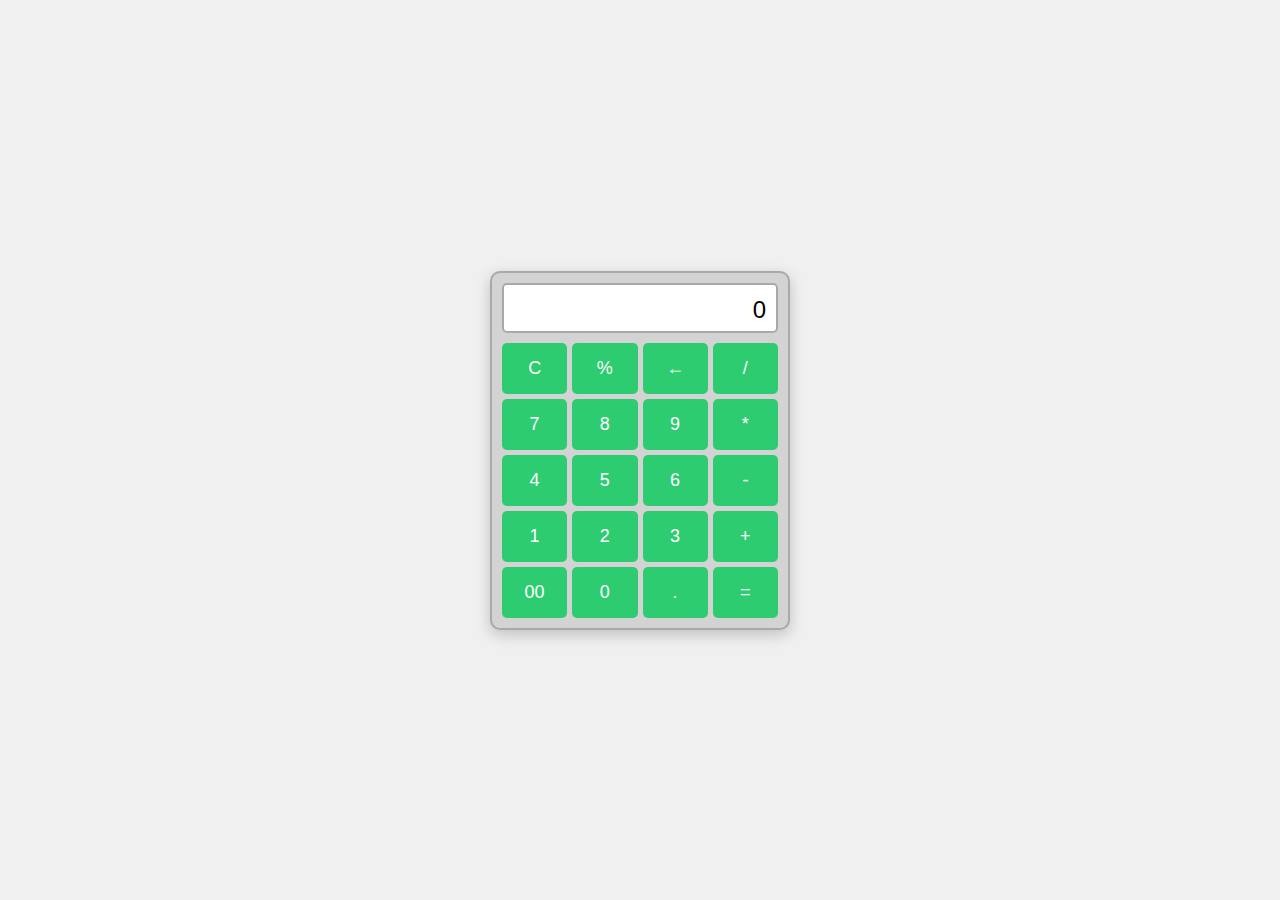
<file: index.html>
<!DOCTYPE html>
<html lang="en">
<head>
    <meta charset="UTF-8">
    <meta name="viewport" content="width=device-width, initial-scale=1.0">
    <title>Calculator</title>
    <link rel="stylesheet" href="ASS-3.css">
</head>
<body>
    <div class="calculator">
        <!-- Display -->
        <div class="display">0</div>
        <!-- Buttons -->
        <div class="buttons">
            <button class="button">C</button>
            <button class="button">%</button>
            <button class="button">←</button>
            <button class="button">/</button>

            <button class="button">7</button>
            <button class="button">8</button>
            <button class="button">9</button>
            <button class="button">*</button>

            <button class="button">4</button>
            <button class="button">5</button>
            <button class="button">6</button>
            <button class="button">-</button>

            <button class="button">1</button>
            <button class="button">2</button>
            <button class="button">3</button>
            <button class="button">+</button>

            <button class="button">00</button>
            <button class="button">0</button>
            <button class="button">.</button>
            <button class="button">=</button>
        </div>
    </div>
</body>
</html>
</file>
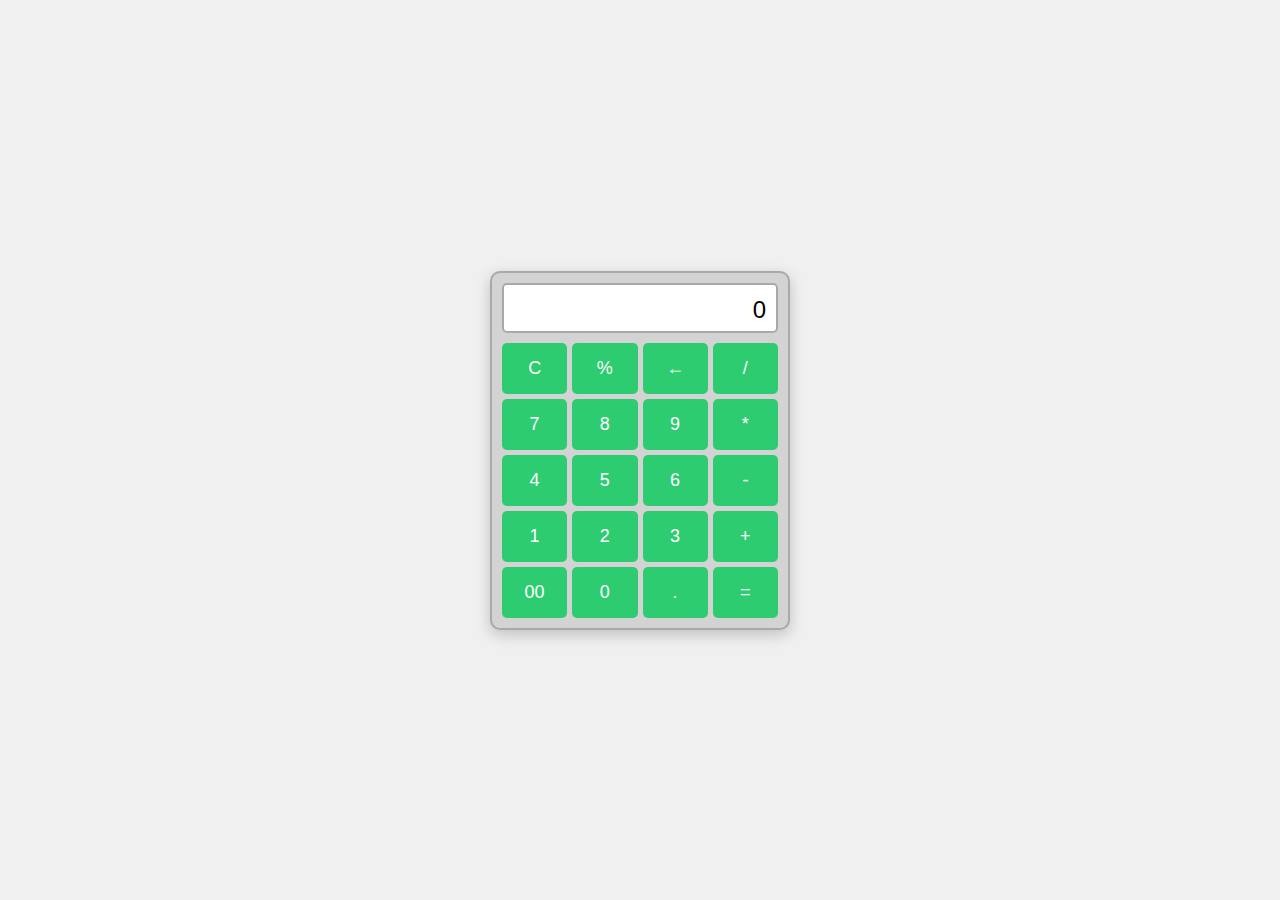
<file: ASS-3.html>
<!DOCTYPE html>
<html lang="en">
<head>
    <meta charset="UTF-8">
    <meta name="viewport" content="width=device-width, initial-scale=1.0">
    <title>Calculator</title>
    <link rel="stylesheet" href="ASS-3.css">
</head>
<body>
    <div class="calculator">
        <!-- Display -->
        <div class="display">0</div>
        <!-- Buttons -->
        <div class="buttons">
            <button class="button">C</button>
            <button class="button">%</button>
            <button class="button">←</button>
            <button class="button">/</button>

            <button class="button">7</button>
            <button class="button">8</button>
            <button class="button">9</button>
            <button class="button">*</button>

            <button class="button">4</button>
            <button class="button">5</button>
            <button class="button">6</button>
            <button class="button">-</button>

            <button class="button">1</button>
            <button class="button">2</button>
            <button class="button">3</button>
            <button class="button">+</button>

            <button class="button">00</button>
            <button class="button">0</button>
            <button class="button">.</button>
            <button class="button">=</button>
        </div>
    </div>
</body>
</html>
</file>
<file: ASS-3.css>
* {
    margin: 0;
    padding: 0;
    box-sizing: border-box;
    font-family: Arial, sans-serif;
}

body {
    display: flex;
    justify-content: center;
    align-items: center;
    min-height: 100vh;
    background-color: #f0f0f0;
}

.calculator {
    background-color: #d3d3d3;
    border: 2px solid #a9a9a9;
    border-radius: 10px;
    padding: 10px;
    width: 300px;
    box-shadow: 0 5px 15px rgba(0, 0, 0, 0.2);
}

.display {
    background-color: #fff;
    border: 2px solid #a9a9a9;
    border-radius: 5px;
    padding: 10px;
    font-size: 24px;
    text-align: right;
    margin-bottom: 10px;
    height: 50px;
    line-height: 30px;
}

.buttons {
    display: grid;
    grid-template-columns: repeat(4, 1fr);
    gap: 5px;
}

.button {
    background-color: #2ecc71;
    border: none;
    border-radius: 5px;
    padding: 15px;
    font-size: 18px;
    color: #fff;
    cursor: pointer;
    transition: background-color 0.2s;
}

.button:hover {
    background-color: #27ae60;
}

.button:active {
    background-color: #219653;
}

/* Responsive Design */
@media (max-width: 400px) {
    .calculator {
        width: 250px;
    }

    .button {
        padding: 10px;
        font-size: 16px;
    }

    .display {
        font-size: 20px;
        height: 40px;
        line-height: 20px;
    }
}
</file>
